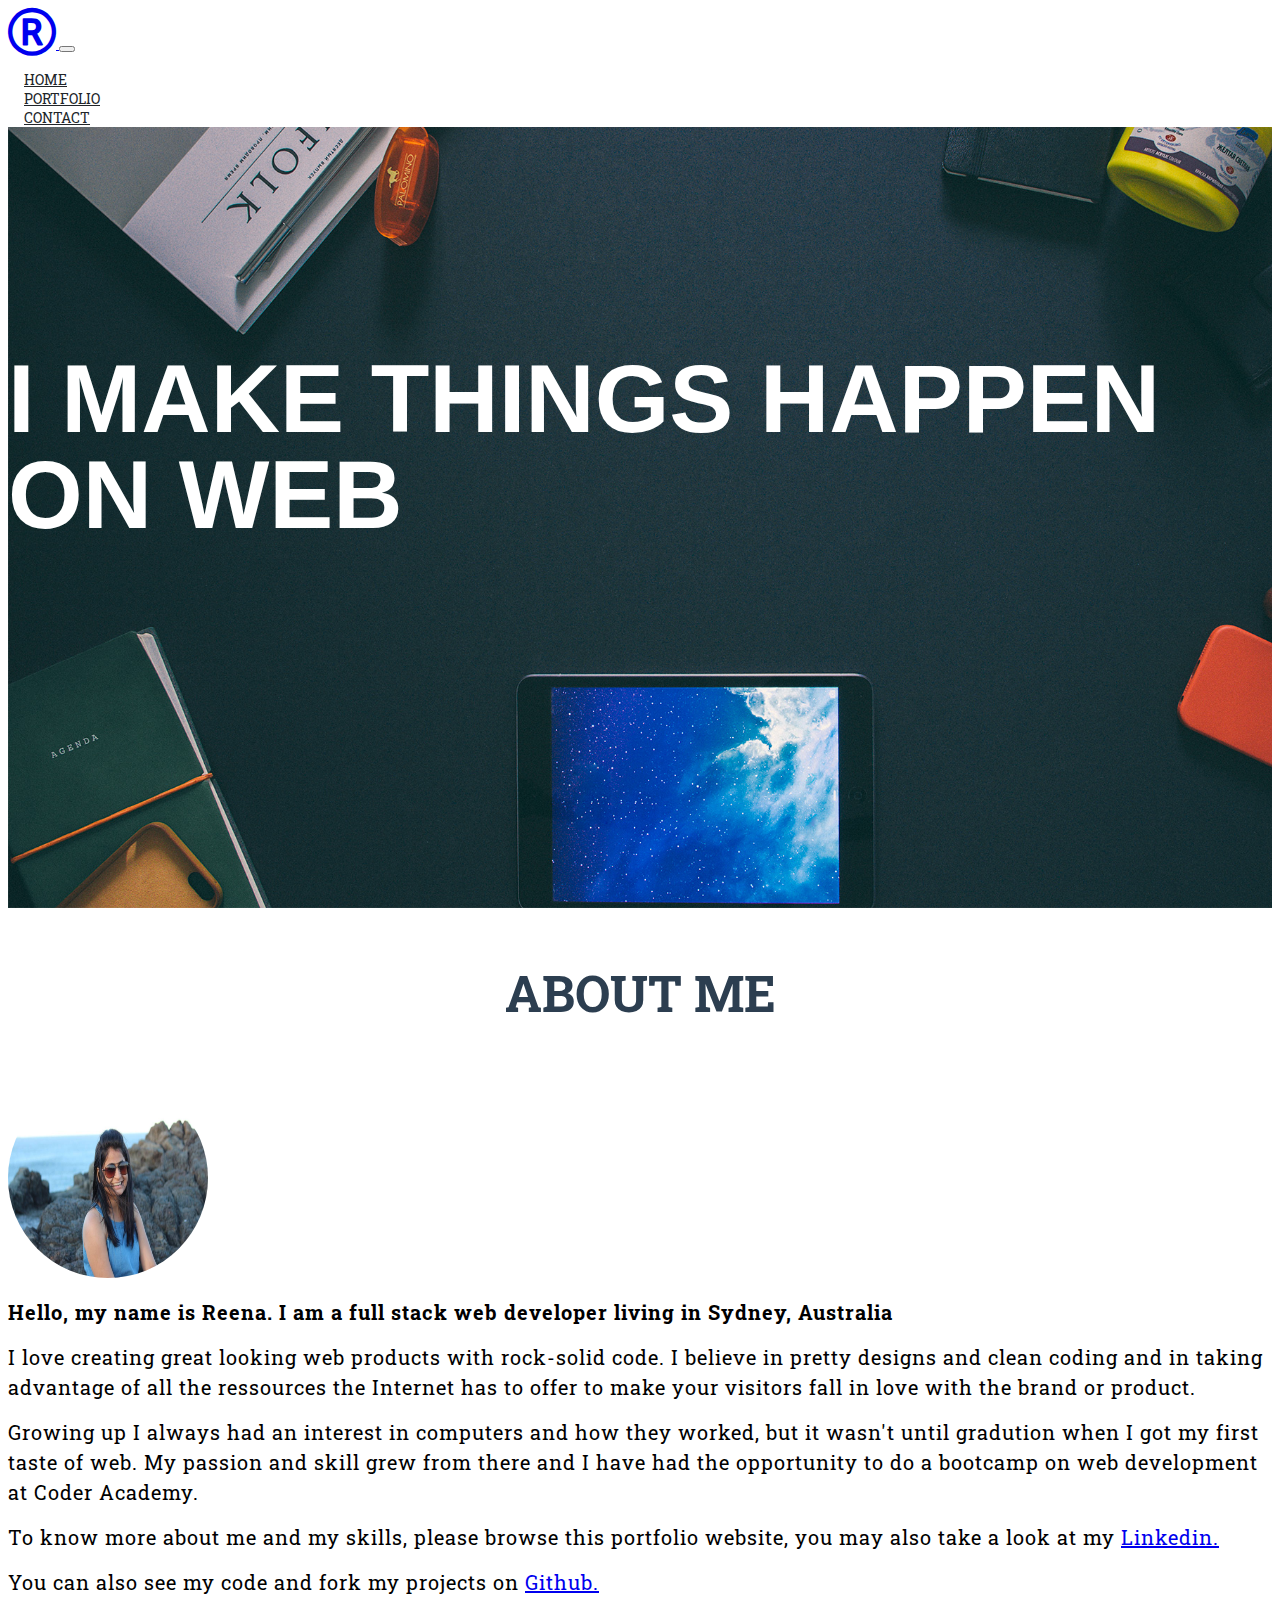
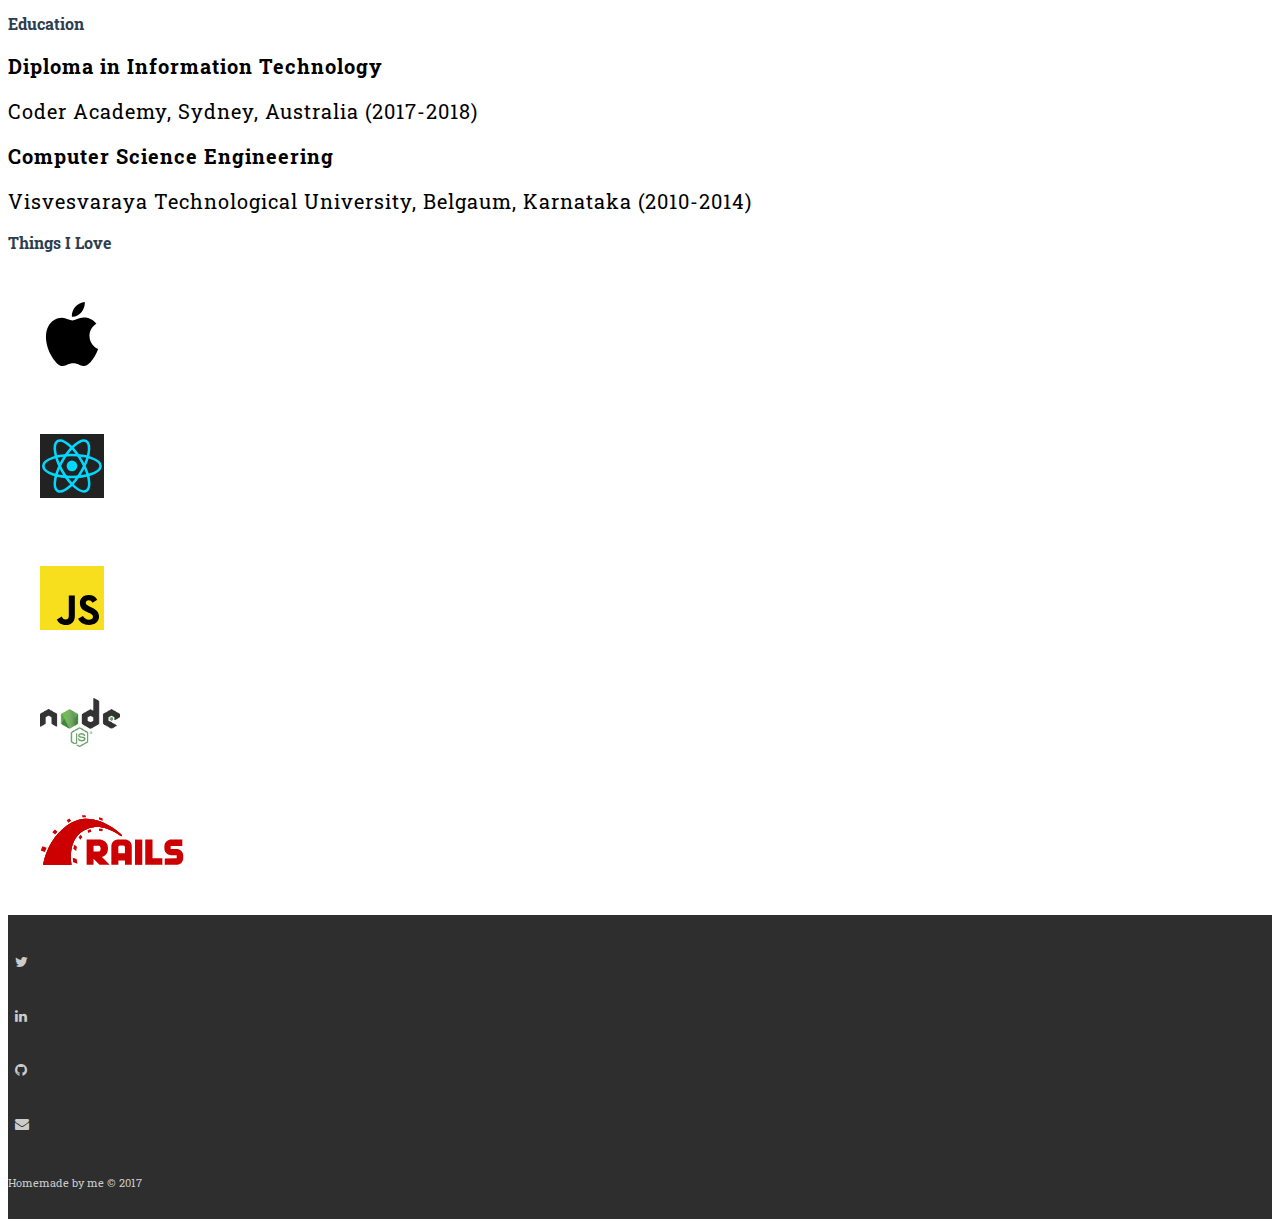
<file: index.html>
<!DOCTYPE html>
<html>

<head>
    <meta charset="utf-8">
    <meta name="viewport" content="width=device-width, initial-scale=1.0">
    <title>Reena Patil | Full stack web developer</title>
    <link rel='shortcut icon' type='image/x-icon' href='images/favicon.ico' />
    <link rel="stylesheet" href="https://maxcdn.bootstrapcdn.com/bootstrap/4.0.0-beta/css/bootstrap.min.css" integrity="sha384-/Y6pD6FV/Vv2HJnA6t+vslU6fwYXjCFtcEpHbNJ0lyAFsXTsjBbfaDjzALeQsN6M" crossorigin="anonymous">
    <link rel="stylesheet" type="text/css" href="css/font-awesome.min.css">
    <link rel="stylesheet" type="text/css" href="css/animate.css">
    <link rel="stylesheet" type="text/css" href="css/style.css">
</head>

<body>
    <section class="home">
        <nav class="navbar navbar-expand-lg navbar-fixed-top navbar-light">
            <a class="navbar-brand logo ml-3" href="index.html">
                <i class="fa fa-registered text-danger fa-3"> </i>
            </a>
            <button class="navbar-toggler" type="button" data-toggle="collapse" data-target="#navbarSupportedContent" aria-controls="navbarSupportedContent" aria-expanded="false" aria-label="Toggle navigation">
                <span class="navbar-toggler-icon"></span>
            </button>
            <div class="collapse navbar-collapse" id="navbarSupportedContent">
                <ul class="navbar-nav justify-content-end">
                    <li class="nav-item active">
                        <a class="nav-link" href="index.html">Home </a>
                    </li>
                  <!--  <li class="nav-item invisible">
                        <a class="nav-link" href="resume.html">RESUME</a>
                    </li> -->
                    <li class="nav-item">
                        <a class="nav-link" href="portfolio.html">PORTFOLIO</a>
                    </li>
                    <li class="nav-item">
                        <a class="nav-link" href="contact.html">CONTACT</a>
                    </li>
                </ul>
            </div>
        </nav>
        <div class="container banner text-center">
            <h1 class="banner-head">I Make things Happen on web</h1>
        </div>
    </section>
    <section class="about">
        <div class="container">
            <h1 class="main-title">ABOUT ME</h1>
            <div class="row mt-5">
                <div class="col-sm-4 text-center d-sm-block mb-5">
                    <img class="profilepic img-thumbnail" src="images/profilepic.jpg">
                </div>
                <div class="col-sm-8 text-center text-sm-left">
                    <h4 class="subtitle">Hello, my name is Reena. I am a full stack web developer living in Sydney, Australia </h4>
                    <p class="subtitle"> I love creating great looking web products with rock-solid code. I believe in pretty designs and clean coding and in taking advantage of all the ressources the Internet has to offer to make your visitors fall in love with the brand or product.</p>
                    <p class="subtitle">Growing up I always had an interest in computers and how they worked, but it wasn't until gradution when I got my first taste of web. My passion and skill grew from there and I have had the opportunity to do a bootcamp on web development at Coder Academy.</p>
                    <p class="subtitle"> To know more about me and my skills, please browse this portfolio website, you may also take a look at my <a target="_blank" href="https://www.linkedin.com/in/reena-patil-669795139/"> Linkedin.</a> </p>
                    <p class="subtitle"> You can also see my code and fork my projects on <a target="_blank" href="https://github.com/patilreena"> Github.</a></p>
                </div>
            </div>
            <div class="pt-5 text-center text-sm-left">
                <h3 class="section-title mb-4">Education</h3>
                 <div class="edu">
                  <h6 class="subtitle">Diploma in Information Technology</h6>
                  <p class="subtitle">Coder Academy, Sydney, Australia (2017-2018)</p>
                </div>               
                <div class="edu">
                  <h6 class="subtitle">Computer Science Engineering</h6>
                  <p class="subtitle">Visvesvaraya Technological University, Belgaum, Karnataka (2010-2014)</p>
                </div>
            </div>

            <div class=" pt-5 text-center text-sm-left">
                <h3 class="section-title">Things I Love</h3>
                <ul class="d-flex skills flex-wrap justify-content-sm-start justify-content-around">
                    <li>
                        <a href="https://www.apple.com/" target="_blank"><img src="images/apple-logo.svg"></a>
                    </li>
                    <li>
                        <a href="https://facebook.github.io/react/" target="_blank"><img src="images/react-logo.svg"></a>
                    </li>
                    <li>
                        <a href="https://en.wikipedia.org/wiki/JavaScript" target="_blank"><img src="images/js-logo.svg"></a>
                    </li>
                    <li>
                        <a href="https://nodejs.org/en/" target="_blank"><img class="nodejs" src="images/nodejs-logo.png"></a>
                    </li>
                    <li>
                        <a href="http://rubyonrails.org/" target="_blank"><img class="rails" src="images/rails-logo.svg"></a>
                    </li>
                </ul>
            </div>
        </div>
    </section>
    <footer class="footer text-center">
        <div class="container">
            <div class="row">
                <div class="col">
                    <ul class="social-links d-flex justify-content-center">
                        <li><a href="https://twitter.com/imreenapatil" target="_blank" class="p-1"><span class="twitter"><i class="fa fa-twitter"></i></span></a></li>
                        <li><a href="https://www.linkedin.com/in/reena-patil-669795139/" target="_blank" class="p-1"><span class="linkedin"><i class="fa fa-linkedin"></i></span></a></li>
                        <li><a href="https://github.com/patilreena" target="_blank" class="p-1"><span class="github"><i class="fa fa-github"></i></span></a></li>
                        <li><a href="mailto:reena.patil@outlook.com" class="p-1"><span class="email"><i class="fa fa-envelope"></i></span></a></li>
                    </ul>
                    <p class="text-center copyright">Homemade by me © 2017</p>
                </div>
            </div>
        </div>
    </footer>
    
    <script src="https://code.jquery.com/jquery-3.2.1.slim.min.js"></script>
    <script src="https://cdnjs.cloudflare.com/ajax/libs/popper.js/1.11.0/umd/popper.min.js"></script>
    <script src="https://maxcdn.bootstrapcdn.com/bootstrap/4.0.0-beta/js/bootstrap.min.js"></script>

</body>

</html>
</file>
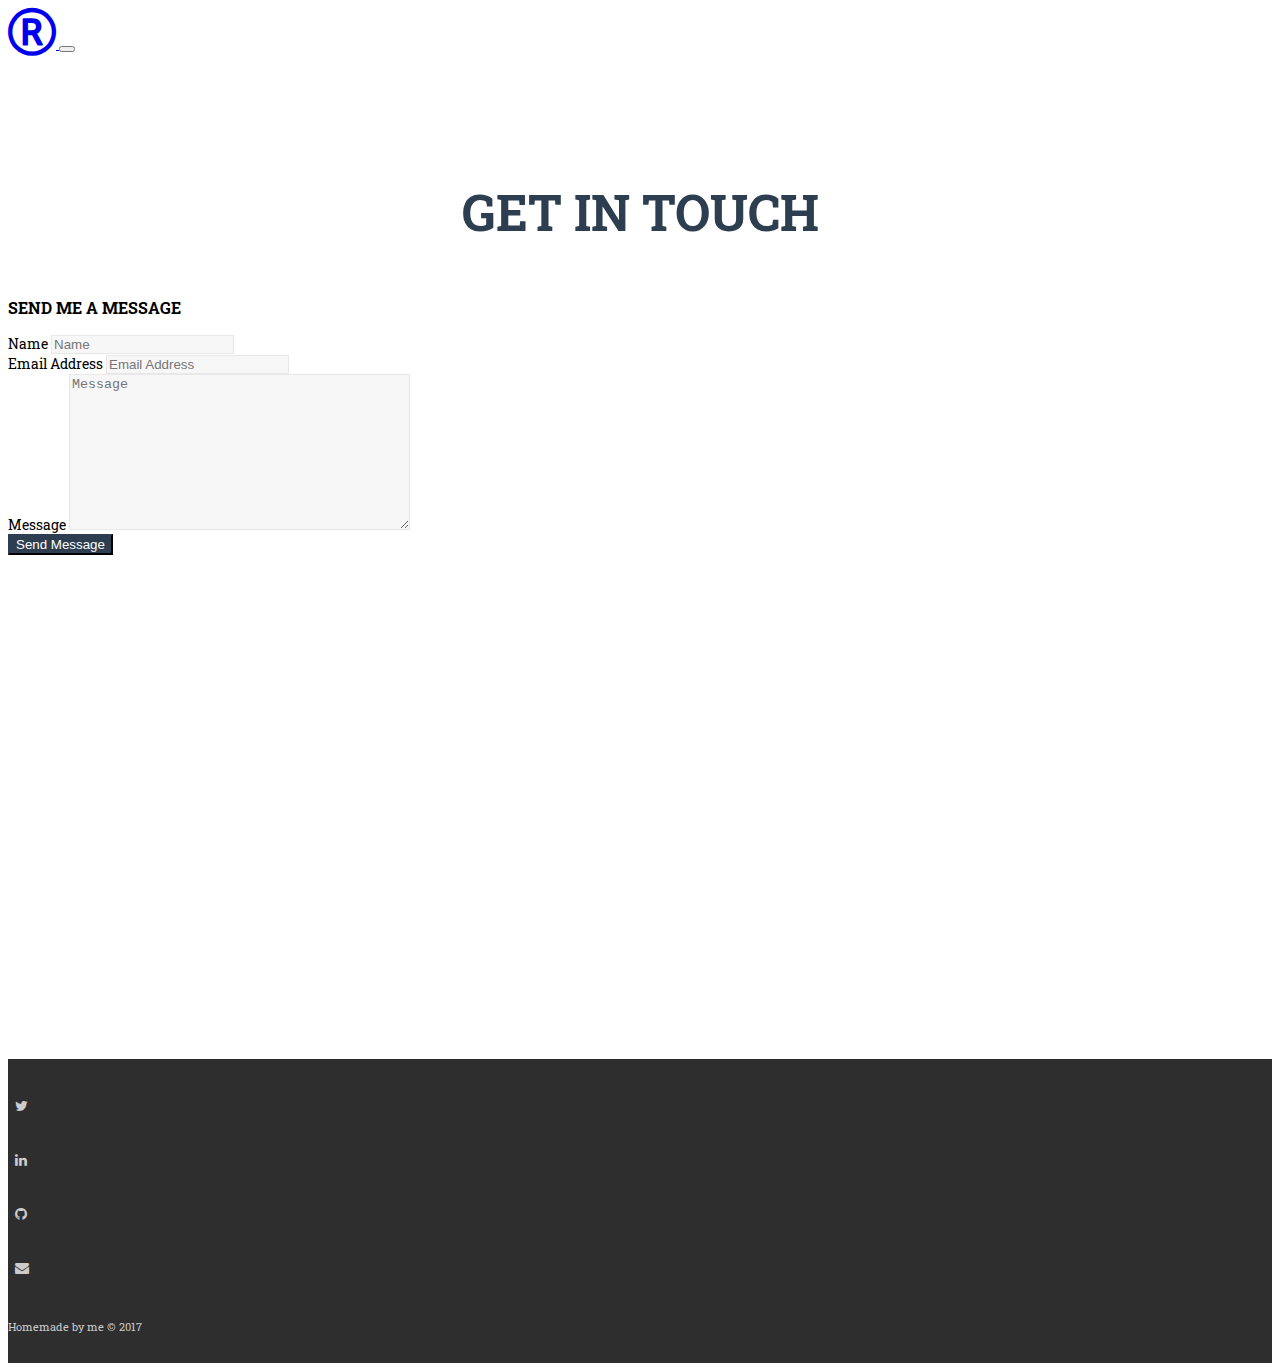
<file: contact.html>
<!DOCTYPE html>
<html>

<head>
    <meta charset="utf-8">
    <meta name="viewport" content="width=device-width, initial-scale=1.0">
    <title>Contact | Reena Patil | Full stack web developer</title>
    <link rel='shortcut icon' type='image/x-icon' href='images/favicon.ico' />
    <link rel="stylesheet" href="https://maxcdn.bootstrapcdn.com/bootstrap/4.0.0-beta/css/bootstrap.min.css" integrity="sha384-/Y6pD6FV/Vv2HJnA6t+vslU6fwYXjCFtcEpHbNJ0lyAFsXTsjBbfaDjzALeQsN6M" crossorigin="anonymous">
    <link rel="stylesheet" type="text/css" href="css/font-awesome.min.css">
    <link rel="stylesheet" type="text/css" href="css/style.css">
</head>

<body>
    <nav class="navbar navbar-expand-lg navbar-fixed-top navbar-dark bg-dark">
        <a class="navbar-brand logo ml-3" href="index.html">
            <i class="fa fa-registered text-danger fa-3"> </i>
        </a>
        <button class="navbar-toggler" type="button" data-toggle="collapse" data-target="#navbarSupportedContent" aria-controls="navbarSupportedContent" aria-expanded="false" aria-label="Toggle navigation">
            <span class="navbar-toggler-icon"></span>
        </button>
        <div class="collapse navbar-collapse" id="navbarSupportedContent">
            <ul class="navbar-nav justify-content-end">
                <li class="nav-item">
                    <a class="nav-link" href="index.html">Home </a>
                </li>
<!--                   <li class="nav-item invisible">
                    <a class="nav-link" href="resume.html">RESUME</a>
                </li> -->
                <li class="nav-item">
                    <a class="nav-link" href="portfolio.html">PORTFOLIO</a>
                </li>
                <li class="nav-item active">
                    <a class="nav-link" href="contact.html">CONTACT</a>
                </li>
            </ul>
        </div>
    </nav>

    <section class="contact">
      <div class="container">
          <h1 class="main-title">GET IN TOUCH</h1>
          <div class="row">
            <div class="col-sm-6 fadeInLeft animated">
              <h3>SEND ME A MESSAGE</h3>

              <form action="https://formspree.io/reena.patil@outlook.com" method="POST">
                <div class="form-group">
                  <label for="name">Name</label>
                  <input type="text" class="form-control" name="name" id="name" placeholder="Name">
                </div>
                <div class="form-group">
                  <label for="email">Email Address</label>
                  <input type="email" class="form-control" name="email" id="email" placeholder="Email Address">
                </div>
                <div class="form-group">
                  <label for="message">Message</label>
                  <textarea name="message" cols="40" rows="10" class="form-control" id="message" placeholder="Message"></textarea>
                </div>
                <button type="submit" class="btn btn-primary">Send Message</button>
              </form>
            </div>
            <div class="col-sm-6 map fadeInRight animated">
              <iframe src="//www.google.com/maps/embed/v1/place?q=308%2F11+Australia+Ave,+Sydney+Olympic+Park+NSW+2127
            &attribution_source=Google+Maps+Embed+API
            &attribution_web_url=https://developers.google.com/maps/documentation/embed/
            &key= AIzaSyAqZ-bT5qY_uIBdO-5wYjEacfprcWWyrvU" allowfullscreen>
              </iframe>              
            </div>
          </div>
      </div>
    </section>
    <footer class="footer text-center">
        <div class="container">
            <div class="row">
                <div class="col">
                    <ul class="social-links d-flex justify-content-center">
                        <li><a href="https://twitter.com/imreenapatil" target="_blank" class="p-1"><span class="twitter"><i class="fa fa-twitter"></i></span></a></li>
                        <li><a href="https://www.linkedin.com/in/reena-patil-669795139/" target="_blank" class="p-1"><span class="linkedin"><i class="fa fa-linkedin"></i></span></a></li>
                        <li><a href="https://github.com/patilreena" target="_blank" class="p-1"><span class="github"><i class="fa fa-github"></i></span></a></li>
                        <li><a href="mailto:reena.patil@outlook.com" class="p-1"><span class="email"><i class="fa fa-envelope"></i></span></a></li>
                    </ul>
                    <p class="text-center copyright">Homemade by me © 2017</p>
                </div>
            </div>
        </div>
    </footer>

    <script src="https://code.jquery.com/jquery-3.2.1.slim.min.js"></script>
    <script src="https://cdnjs.cloudflare.com/ajax/libs/popper.js/1.11.0/umd/popper.min.js"></script>
    <script src="https://maxcdn.bootstrapcdn.com/bootstrap/4.0.0-beta/js/bootstrap.min.js"></script>

</body>

</html>
</file>
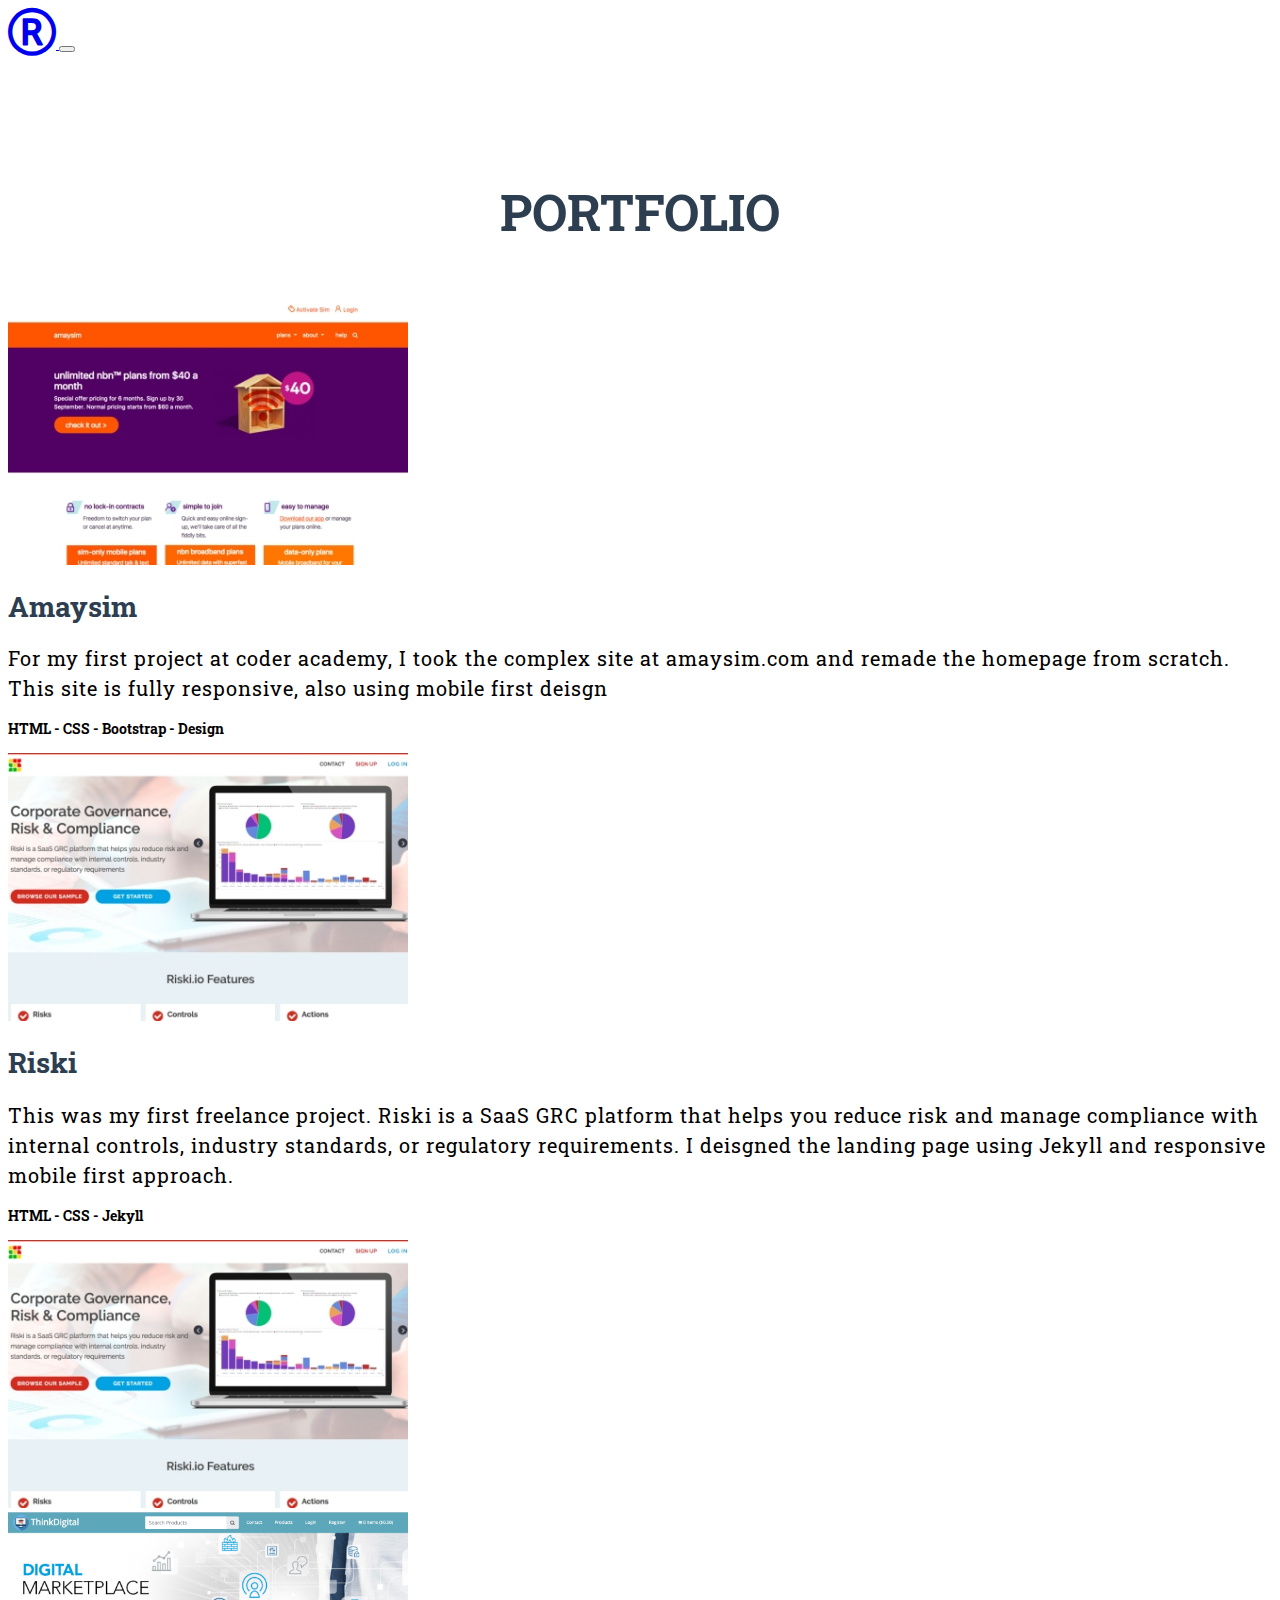
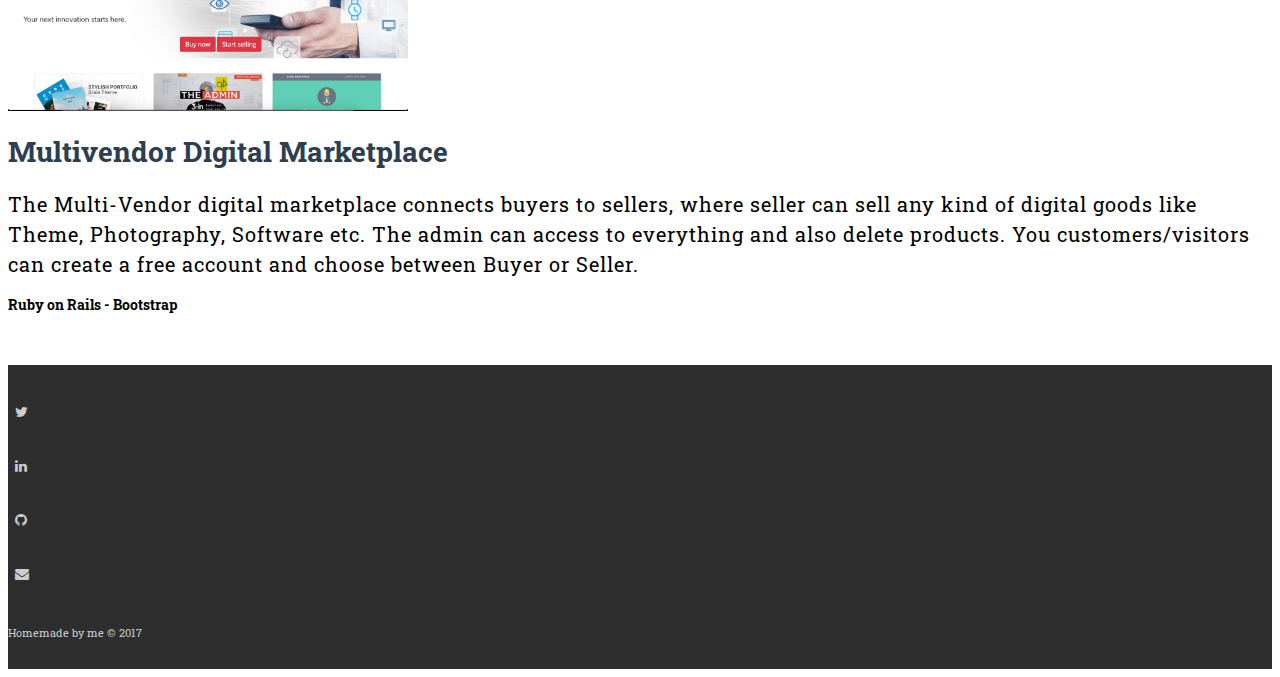
<file: portfolio.html>
<!DOCTYPE html>
<html>

<head>
    <meta charset="utf-8">
    <meta name="viewport" content="width=device-width, initial-scale=1.0">
    <title>Portfolio | Reena Patil | Full stack web developer</title>
    <link rel='shortcut icon' type='image/x-icon' href='images/favicon.ico' />
    <link rel="stylesheet" href="https://maxcdn.bootstrapcdn.com/bootstrap/4.0.0-beta/css/bootstrap.min.css" integrity="sha384-/Y6pD6FV/Vv2HJnA6t+vslU6fwYXjCFtcEpHbNJ0lyAFsXTsjBbfaDjzALeQsN6M" crossorigin="anonymous">
    <link rel="stylesheet" type="text/css" href="css/font-awesome.min.css">
    <link rel="stylesheet" type="text/css" href="css/animate.css">
    <link rel="stylesheet" type="text/css" href="css/style.css">
</head>

<body>
    <nav class="navbar navbar-expand-lg navbar-fixed-top navbar-dark bg-dark">
        <a class="navbar-brand logo ml-3" href="index.html">
            <i class="fa fa-registered text-danger fa-3"> </i>
        </a>
        <button class="navbar-toggler" type="button" data-toggle="collapse" data-target="#navbarSupportedContent" aria-controls="navbarSupportedContent" aria-expanded="false" aria-label="Toggle navigation">
            <span class="navbar-toggler-icon"></span>
        </button>
        <div class="collapse navbar-collapse" id="navbarSupportedContent">
            <ul class="navbar-nav justify-content-end">
                <li class="nav-item">
                    <a class="nav-link" href="index.html">Home </a>
                </li>
<!--                 <li class="nav-item invisible">
                    <a class="nav-link" href="resume.html">RESUME</a>
                </li> -->
                <li class="nav-item active">
                    <a class="nav-link" href="portfolio.html">PORTFOLIO</a>
                </li>
                <li class="nav-item">
                    <a class="nav-link" href="contact.html">CONTACT</a>
                </li>
            </ul>
        </div>
    </nav>
    <section class="work">
      <h1 class="main-title">Portfolio</h1>
      <div class="container">
          <div class="row pt-5 pb-3">
              <div class="col-sm-6 fadeInLeft animated">
                  <a href="https://patilreena.github.io/amaysim/" target="_blank">
                      <img class="mb-5" src="images/amaysim.png" width="400px;">
                  </a>
              </div>
              <div class="col-sm-6 fadeInRight animated">
                  <h1 class="section-title"> Amaysim </h1>
                  <p class="subtitle"> For my first project at coder academy, I took the complex site at amaysim.com and remade the homepage from scratch. This site is fully responsive, also using mobile first deisgn</p>
                  <p class="lang">HTML - CSS - Bootstrap - Design</p>
              </div>
          </div>

          <div class="row pt-5 pb-3">
              <div class="col-sm-6 fadeInRight animated d-sm-none">
                  <a href="https://riski.io" target="_blank">
                      <img src="images/riski.png" width="400px" ;>
                  </a>
              </div>
              <div class="col-sm-6 mt-3 fadeInLeft animated">
                  <h1 class="section-title">Riski</h1>
                  <p class="subtitle"> This was my first freelance project. Riski is a SaaS GRC platform that helps you reduce risk and manage compliance with internal controls, industry standards, or regulatory requirements. I deisgned the landing page using Jekyll and responsive mobile first approach.</p>
                  <p class="lang"> HTML - CSS - Jekyll </p>
              </div>
              <div class="col-sm-6 fadeInRight animated d-none d-sm-block">
                  <a href="https://riski.io" target="_blank">
                      <img src="images/riski.png" width="400px" ;>
                  </a>
              </div>
          </div>

          <div class="row pt-5 pb-3">
              <div class="col-sm-6 fadeInLeft animated">
                  <a href="https://think-digital.herokuapp.com/" target="_blank">
                      <img src="docs/images/think-digital.png" width="400px" ;>
                  </a>
              </div>
              <div class="col-sm-6 fadeInRight animated">
                  <h1 class="section-title"> Multivendor Digital Marketplace</h1>
                  <p class="subtitle"> The Multi-Vendor digital marketplace connects buyers to sellers, where seller can sell any kind of digital goods like Theme, Photography, Software etc. The admin can access to everything and also delete products. You customers/visitors can create a free account and choose between Buyer or Seller. 
</p>
                  <p class="lang"> Ruby on Rails - Bootstrap</p>
              </div>
          </div>
      </div>
    </section>
    <footer class="footer text-center">
        <div class="container">
            <div class="row">
                <div class="col">
                    <ul class="social-links d-flex justify-content-center">
                        <li><a href="https://twitter.com/imreenapatil" target="_blank" class="p-1"><span class="twitter"><i class="fa fa-twitter"></i></span></a></li>
                        <li><a href="https://www.linkedin.com/in/reena-patil-669795139/" target="_blank" class="p-1"><span class="linkedin"><i class="fa fa-linkedin"></i></span></a></li>
                        <li><a href="https://github.com/patilreena" target="_blank" class="p-1"><span class="github"><i class="fa fa-github"></i></span></a></li>
                        <li><a href="mailto:reena.patil@outlook.com" class="p-1"><span class="email"><i class="fa fa-envelope"></i></span></a></li>
                    </ul>
                    <p class="text-center copyright">Homemade by me © 2017</p>
                </div>
            </div>
        </div>
    </footer>
    
    <script src="https://code.jquery.com/jquery-3.2.1.slim.min.js"></script>
    <script src="https://cdnjs.cloudflare.com/ajax/libs/popper.js/1.11.0/umd/popper.min.js"></script>
    <script src="https://maxcdn.bootstrapcdn.com/bootstrap/4.0.0-beta/js/bootstrap.min.js"></script>

</body>

</html>
</file>
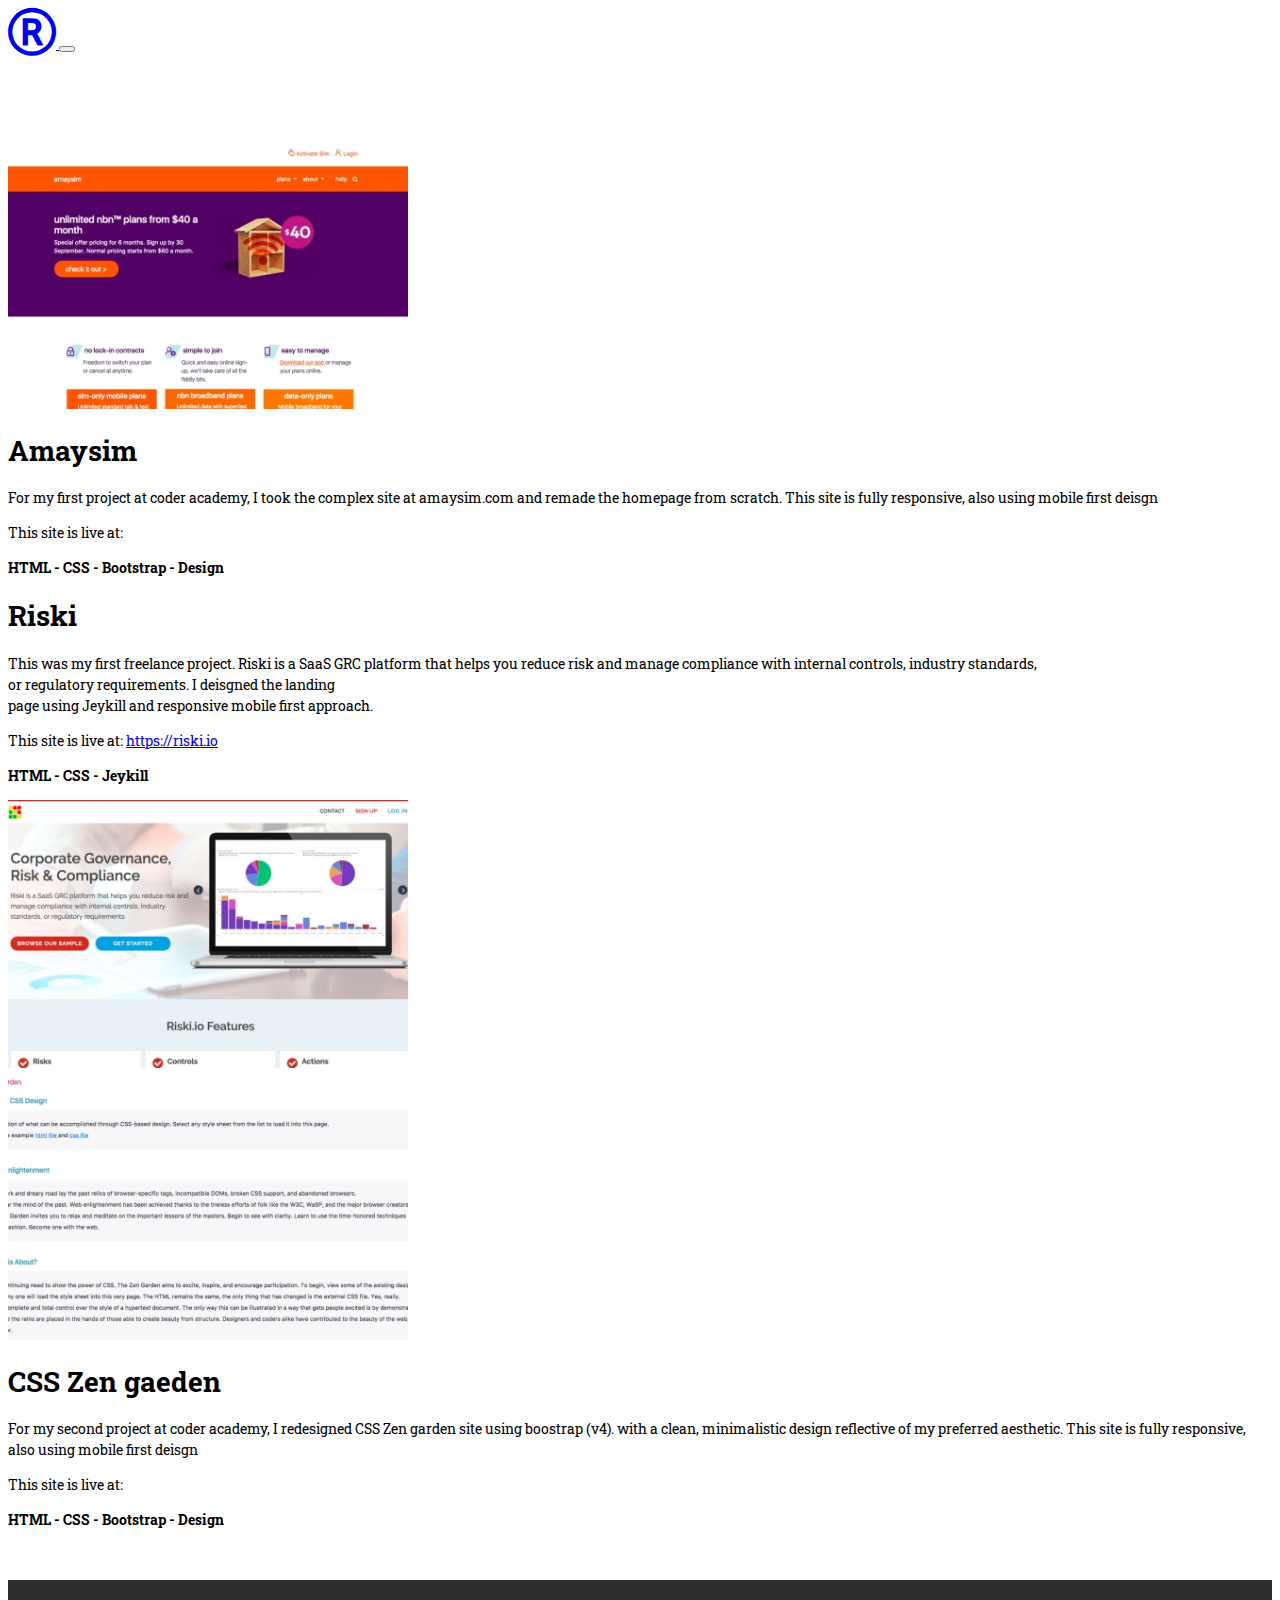
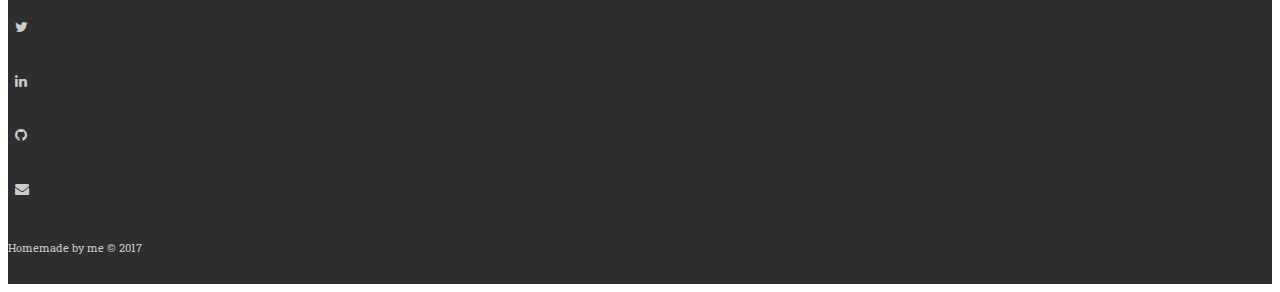
<file: work.html>
<!DOCTYPE html>
<html>
<head>
  <meta charset="utf-8">
  <meta name="viewport" content="width=device-width, initial-scale=1.0">
  <title>portfolio</title>
   <link rel='shortcut icon' type='image/x-icon' href='images/favicon.ico' />
  <link rel="stylesheet" href="https://maxcdn.bootstrapcdn.com/bootstrap/4.0.0-beta/css/bootstrap.min.css" integrity="sha384-/Y6pD6FV/Vv2HJnA6t+vslU6fwYXjCFtcEpHbNJ0lyAFsXTsjBbfaDjzALeQsN6M" crossorigin="anonymous">
  <link rel="stylesheet" type="text/css" href="css/font-awesome.min.css">
  <link rel="stylesheet" type="text/css" href="css/animate.css">
  <link rel="stylesheet" type="text/css" href="css/style.css">
</head>
<body>
   <nav class="navbar navbar-expand-lg navbar-fixed-top navbar-dark bg-dark">
   <a class="navbar-brand logo ml-3" href="index.html">
      <i class="fa fa-registered text-danger fa-3"> </i>
   </a>
    <button class="navbar-toggler" type="button" data-toggle="collapse" data-target="#navbarSupportedContent" aria-controls="navbarSupportedContent" aria-expanded="false" aria-label="Toggle navigation">
      <span class="navbar-toggler-icon"></span>
    </button>
     <div class="collapse navbar-collapse" id="navbarSupportedContent">
      <ul class="navbar-nav justify-content-end">
        <li class="nav-item active">
          <a class="nav-link" href="index.html">Home </a>
        </li>
        <li class="nav-item">
          <a class="nav-link active" href="work.html">Work</a>
        </li>
        <li class="nav-item">
          <a class="nav-link" href="contact.html">Contact</a>
        </li>
      </ul>
      </div>
  </nav>
<div class="container work">
  <div class="row pt-5 pb-3">
    <div class="col-sm-6 fadeInLeft animated">
      <a href="https://patilreena.github.io/amaysim/" target="_blank">
        <img class="mb-5" src="images/amaysim.png" width="400px;">
      </a>
    </div>
    <div class="col-sm-6 fadeInRight animated">
      <h1> Amaysim </h1>
      <p class="mt-3"> For my first project at coder academy, I took the complex site at amaysim.com and remade the homepage from scratch. This site is fully responsive, also using mobile first deisgn</p>
      <p> This site is live at: <a href="#"></a> </p>
      <p class="lang">HTML - CSS - Bootstrap - Design</p>
    </div>
  </div>

  <div class="row pt-5 pb-3">
    <div class="col-sm-6 mt-3 fadeInLeft animated">
      <h1>Riski</h1>
      <p class="mt-3"> This was my first freelance project. Riski is a SaaS GRC platform that helps you reduce risk and manage compliance with internal controls, industry standards,<br> or regulatory requirements. I deisgned the landing <br> page using Jeykill and responsive mobile first approach.</p>
      <p> This site is live at: <a href="#"> https://riski.io </a> </p>
      <p class="lang"> HTML - CSS - Jeykill </p>
    </div>
    <div class="col-sm-6 fadeInRight animated">
      <a href="https://riski.io" target="_blank">
        <img src="images/riski.png" width="400px";>
      </a>
    </div>
  </div>
  
  <div class="row pt-5 pb-3">
    <div class="col-sm-6 fadeInLeft animated">
      <a href="https://patilreena.github.io/csszengarden/" target="_blank">
        <img src="images/zengarden.png" width="400px";>
      </a>
    </div>
    <div class="col-sm-6 fadeInRight animated">
      <h1> CSS Zen gaeden</h1>
      <p class="mt-3"> For my second project at coder academy, I redesigned CSS Zen garden site using boostrap (v4). with a clean, minimalistic design reflective of my preferred aesthetic. This site is fully responsive, also using mobile first deisgn</p>
      <p> This site is live at: <a href="#"> </a>
      <p class="lang"> HTML - CSS - Bootstrap - Design</p>
    </div>
  </div>
</div>
<footer class="footer text-center">
    <div class="container">
      <div class="row">
        <div class="col">
          <ul class="social-links d-flex justify-content-center">
            <li><a href="#" class="p-1"><span class="twitter"><i class="fa fa-twitter"></i></span></a></li>
            <li><a href="https://www.linkedin.com/in/reena-patil-669795139/" target="_blank" class="p-1"><span class="linkedin"><i class="fa fa-linkedin"></i></span></a></li>
            <li><a href="https://github.com/patilreena" target="_blank" class="p-1"><span class="github"><i class="fa fa-github"></i></span></a></li>
            <li><a href="mailto:reena.patil@outlook.com" class="p-1"><span class="email"><i class="fa fa-envelope"></i></span></a></li>
          </ul>
          <p class="text-center copyright">Homemade by me © 2017</p>
        </div>
      </div>
    </div>
  </footer>
 <script src="https://code.jquery.com/jquery-3.2.1.slim.min.js" integrity="sha384-KJ3o2DKtIkvYIK3UENzmM7KCkRr/rE9/Qpg6aAZGJwFDMVNA/GpGFF93hXpG5KkN" crossorigin="anonymous"></script>
<script src="https://cdnjs.cloudflare.com/ajax/libs/popper.js/1.11.0/umd/popper.min.js" integrity="sha384-b/U6ypiBEHpOf/4+1nzFpr53nxSS+GLCkfwBdFNTxtclqqenISfwAzpKaMNFNmj4" crossorigin="anonymous"></script>
<script src="https://maxcdn.bootstrapcdn.com/bootstrap/4.0.0-beta/js/bootstrap.min.js" integrity="sha384-h0AbiXch4ZDo7tp9hKZ4TsHbi047NrKGLO3SEJAg45jXxnGIfYzk4Si90RDIqNm1" crossorigin="anonymous"></script>

</body>
</html>
</file>
<file: css/style.css>
@import url('https://fonts.googleapis.com/css?family=Roboto+Slab');

body {
  font-family: 'Roboto Slab', sans-serif;
  font-size: 14px;
  -webkit-font-smoothing: antialiased;
  -moz-osx-font-smoothing: grayscale;
}
h1,h2,h3,h4,h5,h6 {
  font-weight: 700;
}
p {
  line-height: 1.5;
}

ul{
	list-style: none;
	padding: 0;
}

.form-control {
    background-color: #f7f7f7;
    border: 1px solid #e8e8e8;
    border-radius: 0;
    box-shadow: none;
}

.main-title{
  	color: #2c3e50;
	margin: 60px 0;
    text-align: center;
    font-size: 50px;
    line-height: 50px;
    position: relative;
    text-transform: uppercase;
}

.section-title{
  color: #2c3e50;
}

.subtitle{
	font-size: 20px;
    line-height: 30px;
    letter-spacing: 1px;
    margin: 15px 0;
}

.fa-3{font-size: 3rem;}

.navbar{
	background-color: #fff;
}

.navbar .navbar-nav{
	width: 100%;
}

.navbar .navbar-nav .nav-link{
	padding: 1.5rem 1rem;
	text-transform: uppercase;
	color: #212529
}

.navbar.navbar-dark .navbar-nav .nav-link{
	color: #fff
}

.navbar .logo .fa{
	transition: all 0.3s ease-in-out 0s;
}
.navbar .logo .fa:hover {
    transform: rotate(360deg);
    transition: all 0.3s ease-in-out 0s;
}

.home {
	background: url(../images/home2.png) repeat-x;
    height: 100%;
    min-height: 100vh;
    position: relative;
    top: 0;
    left: 0;
    right: 0;
    background-size: cover; 
}

.banner .banner-head{
	text-transform: uppercase;
	color: #fff;
	font-size: 6rem;
	line-height: 6rem;
	font-family: HeeboHeavy,Heebo,Helvetica,Arial,sans-serif;
	padding-top: 10rem;
}

.footer{
	padding: 1rem 0;
	overflow: hidden;
	background-color: #2e2e2e;
	color: #CCC;
}
.footer .copyright{
	font-size: 80%;
}
.footer ul{
	list-style: none;
	padding: 0;
}
.footer .social-links a{
	color: #CCC;
}
.footer .social-links span{
	padding: 7px;
	display: inline-block;
    width: 40px;
    height: 40px;
    border-radius: 50%;
}

.footer .social-links span:hover{
    color: #fff;
}
.footer .social-links .twitter:hover{
	background-color: #0098f0;
}

.footer .social-links .linkedin:hover{
	background-color: #0077B5;
}

.footer .social-links .github:hover{
	background-color: #000;
}

.footer .social-links .email:hover{
	background-color: #dc3545;
}


.about .profilepic {
    border-radius: 50%;
    width: 200px;
    height: 200px;
    padding: 0;
    border: 0;

}

.skills li img{ 
	width: 4rem;
	margin: 2rem;
}

.skills li img.rails{ 
	width: 9rem;
}
.skills li img.nodejs{ 
	width: 5rem;
}
.work{
	margin-bottom: 50px;
}
.work .lang{
	font-weight: bold;
}

.wrapper {
  position: relative;
}


.contact{
	padding-bottom: 50px;
}

.contact .btn{
    color: #fff;
    background-color: #2c3e50;
    border-color: #2c3e50;
    border-radius: 0; 
}

.contact .map {
	margin-top: 50px;
}

.contact .map iframe{
	width: 100%;
	height: 400px;
	border: 0;
}


@media (max-width: 575px) {
	.banner .banner-head {
		font-size: 4rem;
		padding-top: 5rem;
	}
	.skills li img{
		margin: 1rem;
	}
}
</file>
